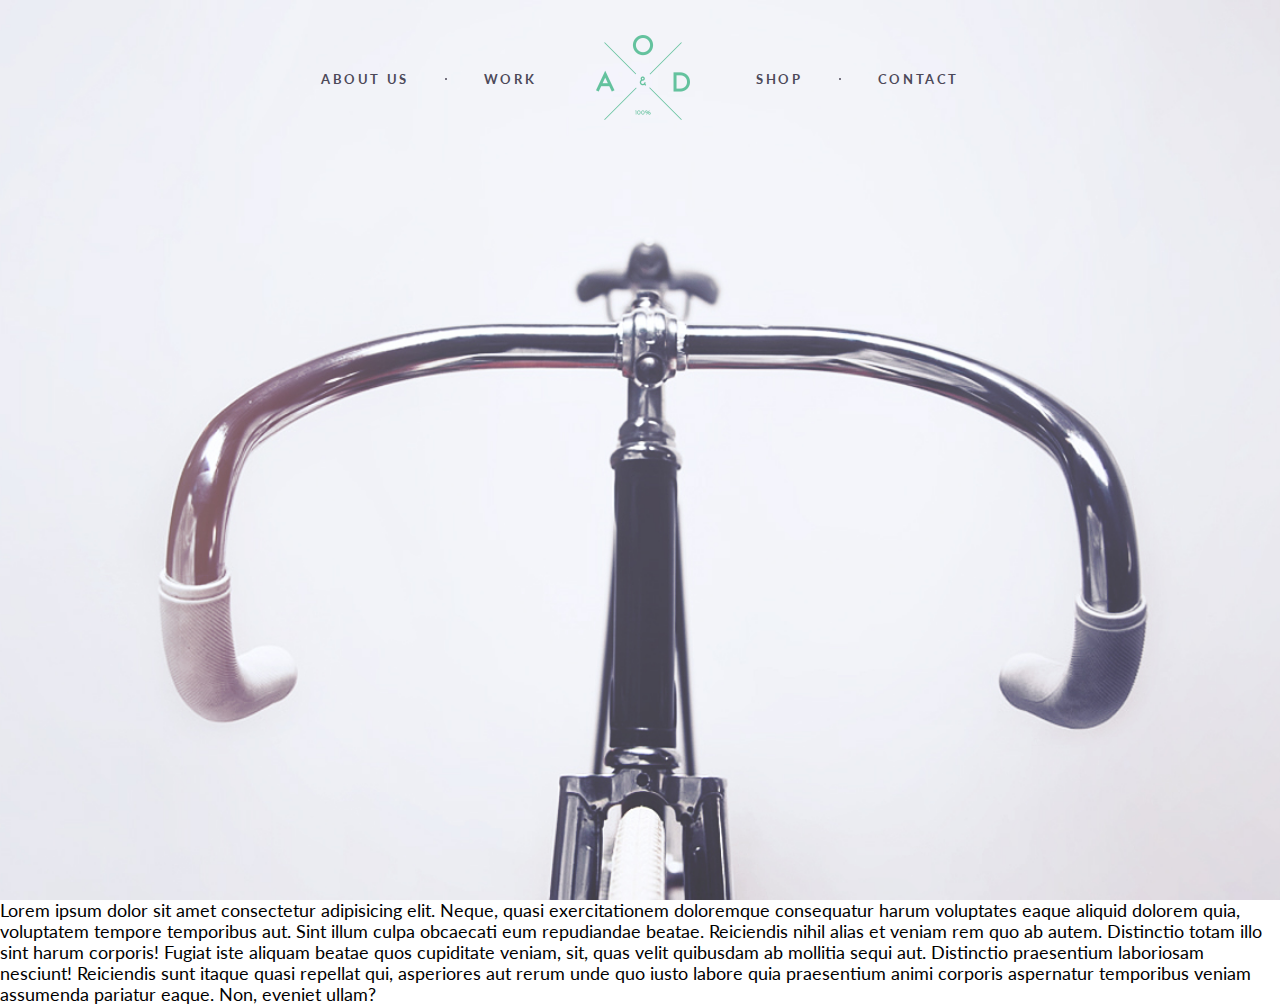
<file: index.html>
<!DOCTYPE html>
<html lang="en">
  <head>
    <meta charset="UTF-8" />
    <meta http-equiv="X-UA-Compatible" content="IE=edge" />
    <meta name="viewport" content="width=device-width, initial-scale=1.0" />
    <link rel="stylesheet" href="./css/style.css" />
    <title>Document</title>
  </head>
  <body>
    <div class="wrapper">
      <main class="page">
        <!-- ! HEADER -->
        <header class="header">
          <div class="header__row">
            <!-- ! header menu -->
            <nav class="header__menu menu">
                <div class="menu__icon icon__menu">
                    <span></span>
                    <span></span>
                    <span></span>
                </div>
                <div class="menu__body">
                    <ul class="menu__list">
                        <li><a href="" class="menu__link">ABOUT US</a></li>
                        <li><a href="" class="menu__link">WORK</a></li>
                        <li><a href="" class="menu__link">SHOP</a></li>
                        <li><a href="" class="menu__link">CONTACT</a></li>
                    </ul>
                </div>
            </nav>
            <div class="header__logo">
                <img src="./images/header/header_logo.png" alt="">
            </div>
          </div>
        </header>
        <!-- ! MAIN-SCREEN -->
        <div class="main-screen">
          <div class="main-screen__bg ibg">
            <img src="./images/header/header_img_bg.jpg" alt="" />
          </div>
        </div>
        <!-- ! CONTENT -->
        <div class="content">
          <p>
            Lorem ipsum dolor sit amet consectetur adipisicing elit. Neque, quasi exercitationem doloremque consequatur harum
            voluptates eaque aliquid dolorem quia, voluptatem tempore temporibus aut. Sint illum culpa obcaecati eum repudiandae
            beatae. Reiciendis nihil alias et veniam rem quo ab autem. Distinctio totam illo sint harum corporis! Fugiat iste
            aliquam beatae quos cupiditate veniam, sit, quas velit quibusdam ab mollitia sequi aut. Distinctio praesentium
            laboriosam nesciunt! Reiciendis sunt itaque quasi repellat qui, asperiores aut rerum unde quo iusto labore quia
            praesentium animi corporis aspernatur temporibus veniam assumenda pariatur eaque. Non, eveniet ullam?
          </p>
        </div>
        <!-- ! FOOTER -->
        <!-- @import footer -->
      </main>
    </div>
    <script src="./js/script.js"></script>
  </body>
</html>
</file>
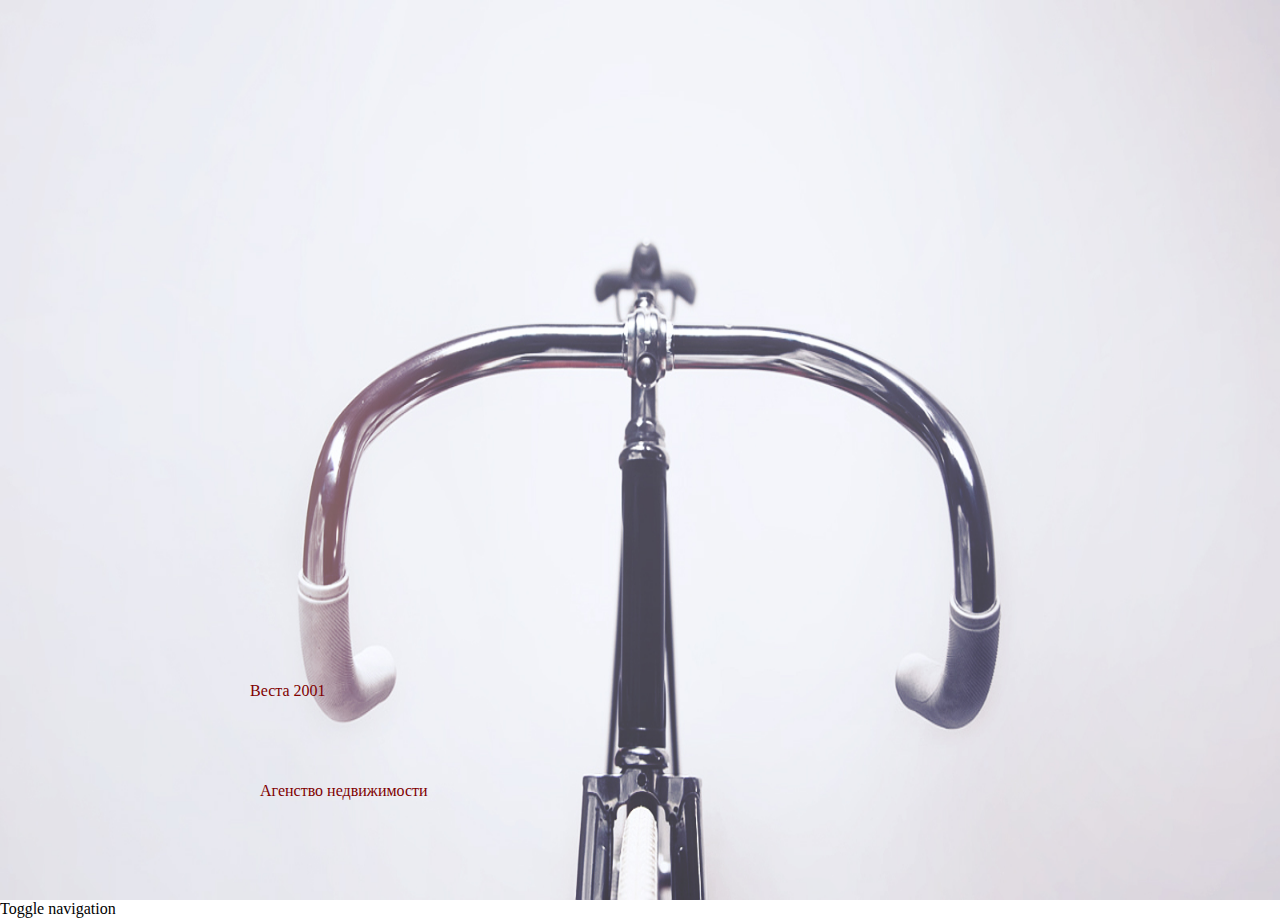
<file: test.html>
<!DOCTYPE html>
<html lang="en">
  <head>
    <meta charset="UTF-8" />
    <meta http-equiv="X-UA-Compatible" content="IE=edge" />
    <meta name="viewport" content="width=device-width, initial-scale=1.0" />
    <link rel="stylesheet" href="./css/reset.css">
    <style>
      .img-wrap {
        position: relative;
        background-image: url("./images/header/header_img_bg.jpg");
        background-repeat: no-repeat;
        background-position: center center;
        background-attachment: fixed;
        -o-background-size: 100% 100%, auto;
        -moz-background-size: 100% 100%, auto;
        -webkit-background-size: 100% 100%, auto;
        background-size: 100% 100%, auto;
        width: 100%;
        height: 100vh;
      }

      .img-wrap h1 {
        position: absolute;
        left: 250px;
        bottom: 200px;
        /* width: 100%; */
        color: #800000;
      }

      .img-wrap h2 {
        position: absolute;
        left: 260px;
        bottom: 100px;
        /* width: 100%; */
        color: #800000;
      }
    </style>
    <title>Document</title>
  </head>
  <body>
    <div class="container-fluid">
      <div class="row">
        <nav role="navigation" class="navbar navbar-inverse">
          <div class="container">
            <div class="navbar-header header">
              <div class="container">
                <div class="row">
                  <div class="img-wrap">
                    <h1>Веста 2001</h1>
                    <h2>Агенство недвижимости</h2>
                  </div>
                </div>
              </div>

              <button type="button" data-target="#navbarCollapse" data-toggle="collapse" class="navbar-toggle">
                <span class="sr-only">Toggle navigation</span>
                <span class="icon-bar"></span>
                <span class="icon-bar"></span>
                <span class="icon-bar"></span>
              </button>
            </div>
          </div>
        </nav>
      </div>
    </div>
  </body>
</html>
</file>
<file: css/style.css>
@import url("./reset.css");

@import url("https://fonts.googleapis.com/css2?family=Lato:ital,wght@0,400;0,700;0,900;1,400;1,700&display=swap");

/* font-family: 'Lato', sans-serif; - только латиница */

@import url("./../fonts/latofonts.css");

body {
  font-family: "Lato", sans-serif;
}

/* Оболочка */

.wrapper {
  overflow: hidden;
  min-height: 100%;
}

/* -------------------------------------- */
/* -------------------------------------- */

/* Основная сетка */

.container {
  max-width: 1130px;
  padding: 0 15px;
  /* margin: 0 auto; */
}

/* -------------------------------------- */
/* -------------------------------------- */

.page {
  position: absolute;
  width: 100%;
  height: 100%;
  top: 0;
  left: 0;
  display: flex;
  flex-direction: column;
}

/* Fullscreen ----------------------------- */

.main-screen {
  flex: 1 0 100%;
  position: relative;
}

.main-screen__bg {
  position: absolute;
  width: 100%;
  height: 100%;
  top: 0;
  left: 0;
}

.ibg {
  background-repeat: no-repeat;
  background-size: cover;
  background-position: center;
  position: relative;
}

.ibg img {
  width: 0;
  height: 0;
  position: absolute;
  top: 0;
  left: 0;
  opacity: 0;
  visibility: hidden;
}
/* ------------------------------------------------ */
/* ------------------------------------------------ */

/* Header ----------------------------------------- */
.header {
  position: absolute;
  width: 100%;
  z-index: 55;
  left: 0;
  top: 35px;
}

.header__row {
  display: flex;
  flex-wrap: wrap;
  justify-content: center;
  align-items: center;
  height: 85px;
}

.header__menu {
}

.menu {
}

.menu__icon {
}

.menu__body {
}

.menu__list {
  display: flex;
  flex-wrap: wrap;
}

.menu__list li {
  position: relative;
  padding: 0 37.5px;
}

.menu__list li::after {
  content: "";
  width: 2px;
  height: 2px;
  background-color: #4d4959;
  border-radius: 50%;
  position: absolute;
  right: 0;
  top: 50%;
  margin: 0 -1px 0 0;
}

.menu__list li:last-child::after {
  display: none;
}

.menu__list li:nth-child(2)::after {
  display: none;
}

.menu__list li:nth-child(2) {
  padding: 0 110px 0 37.5px;
}
.menu__list li:nth-child(3) {
  padding: 0 37.5px 0 110px;
}

.menu__link {
  color: #4d4959;
  font-size: 13px;
  font-weight: 700;
  text-transform: uppercase;
  letter-spacing: 2.6px;
}

.icon {
}

.icon__menu {
  
}

.header__logo {
  position: absolute;
  left: 50%;
  top: 0;
  margin-left: -44px;
  z-index: 2;
}

@media (max-width: 767px) {
  .menu__body {
    position: fixed;
    width: 100%;
    height: 100%;
    top: 0;
    left: 0;  
    background-color: #4d4959;
    padding: 150px 0 20px 0;
  }
  .header {
    top: 15px;
  }
  .menu__list {
    flex-direction: column;
    justify-content: center;
    align-items: center;
  }
  .menu__list li {
    padding: 0 0 35px 0;
  }
  .menu__list li:nth-child(2) {
    padding: 0 0 35px 0;
  }
  .menu__list li:nth-child(3) {
    padding: 0 0 35px 0;
  }
  .menu__list li:last-child {
    padding: 0;
  }
  .menu__list li::after {
    width: 4px;
    height: 4px;
    background-color: #fff;
    right: 50%;
    top: 40px;
    margin: 0 -2px 0 0;
  }
  .menu__link {
    color: #c9c4c4;
    font-size: 20px;
  }
}


/* ----------------------------------- */
/* ----------------------------------- */

.content p {
  font-size: 1.1em;
}
</file>
